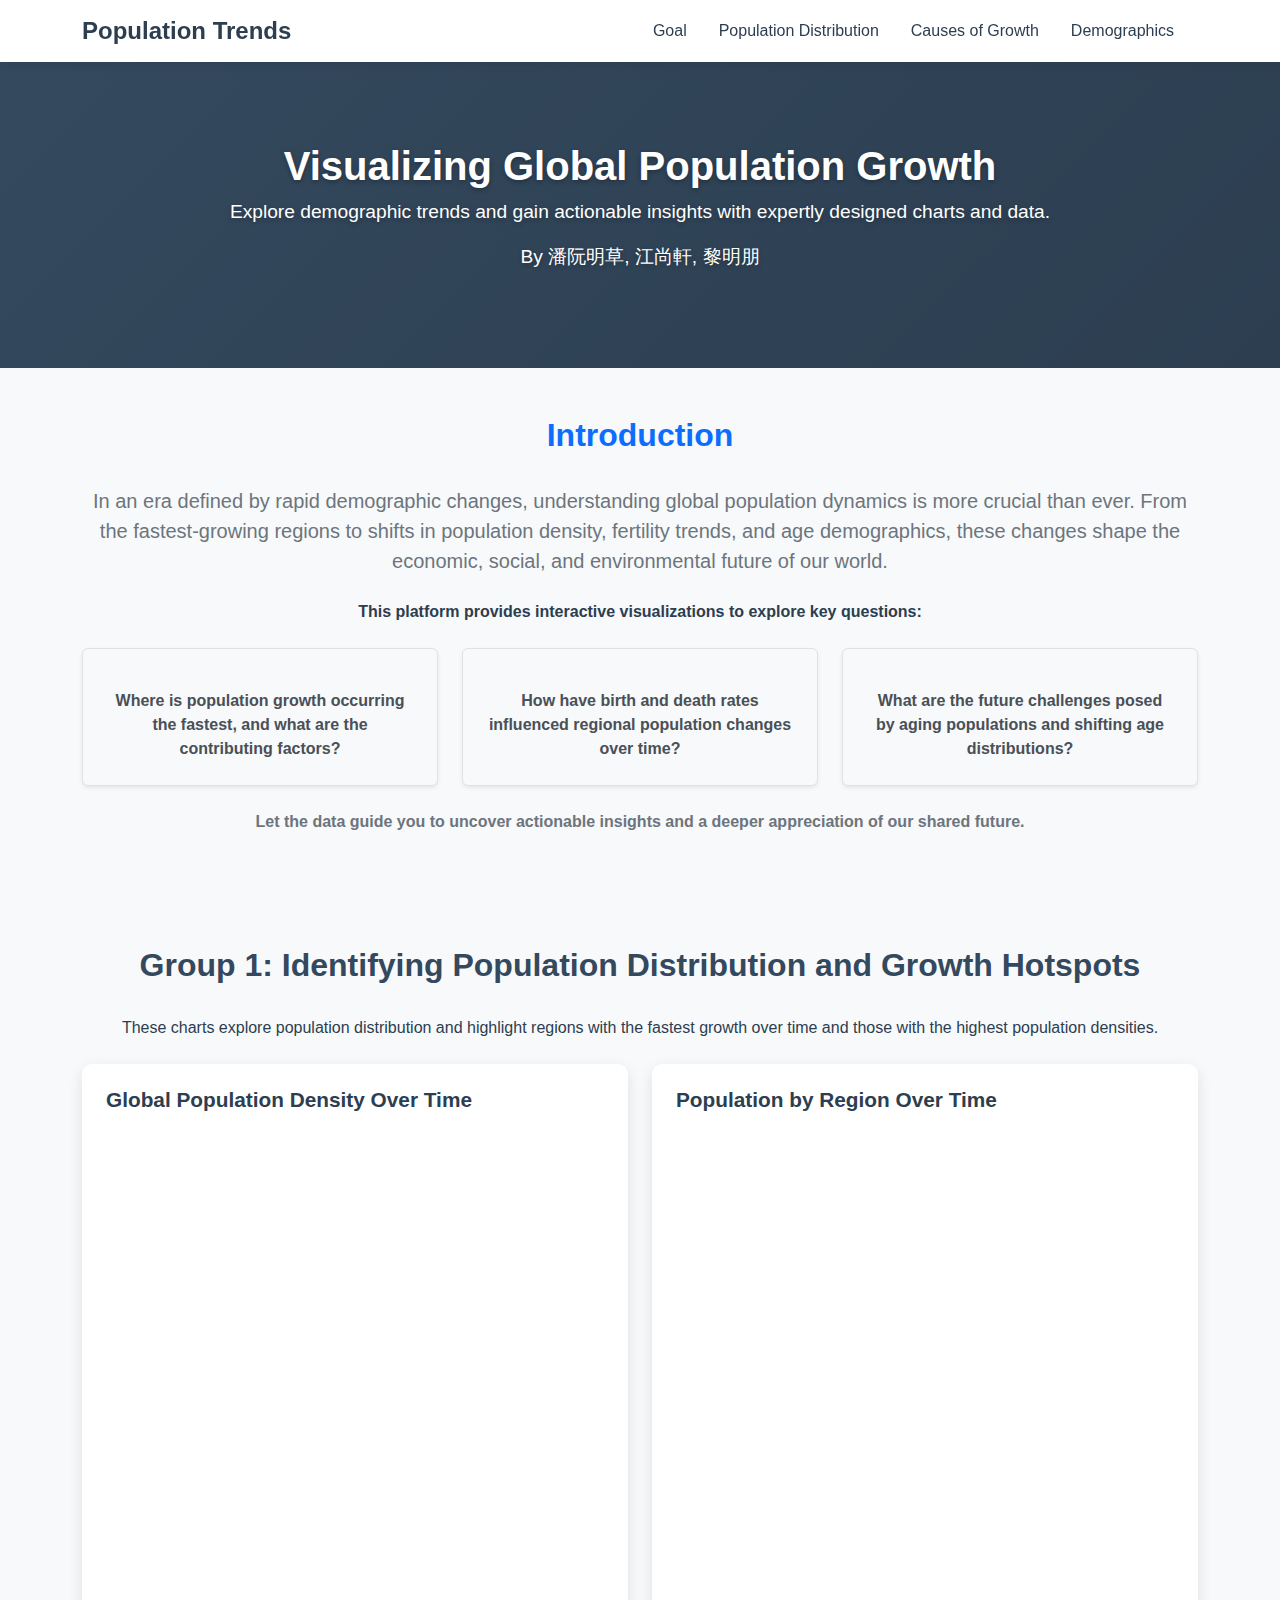
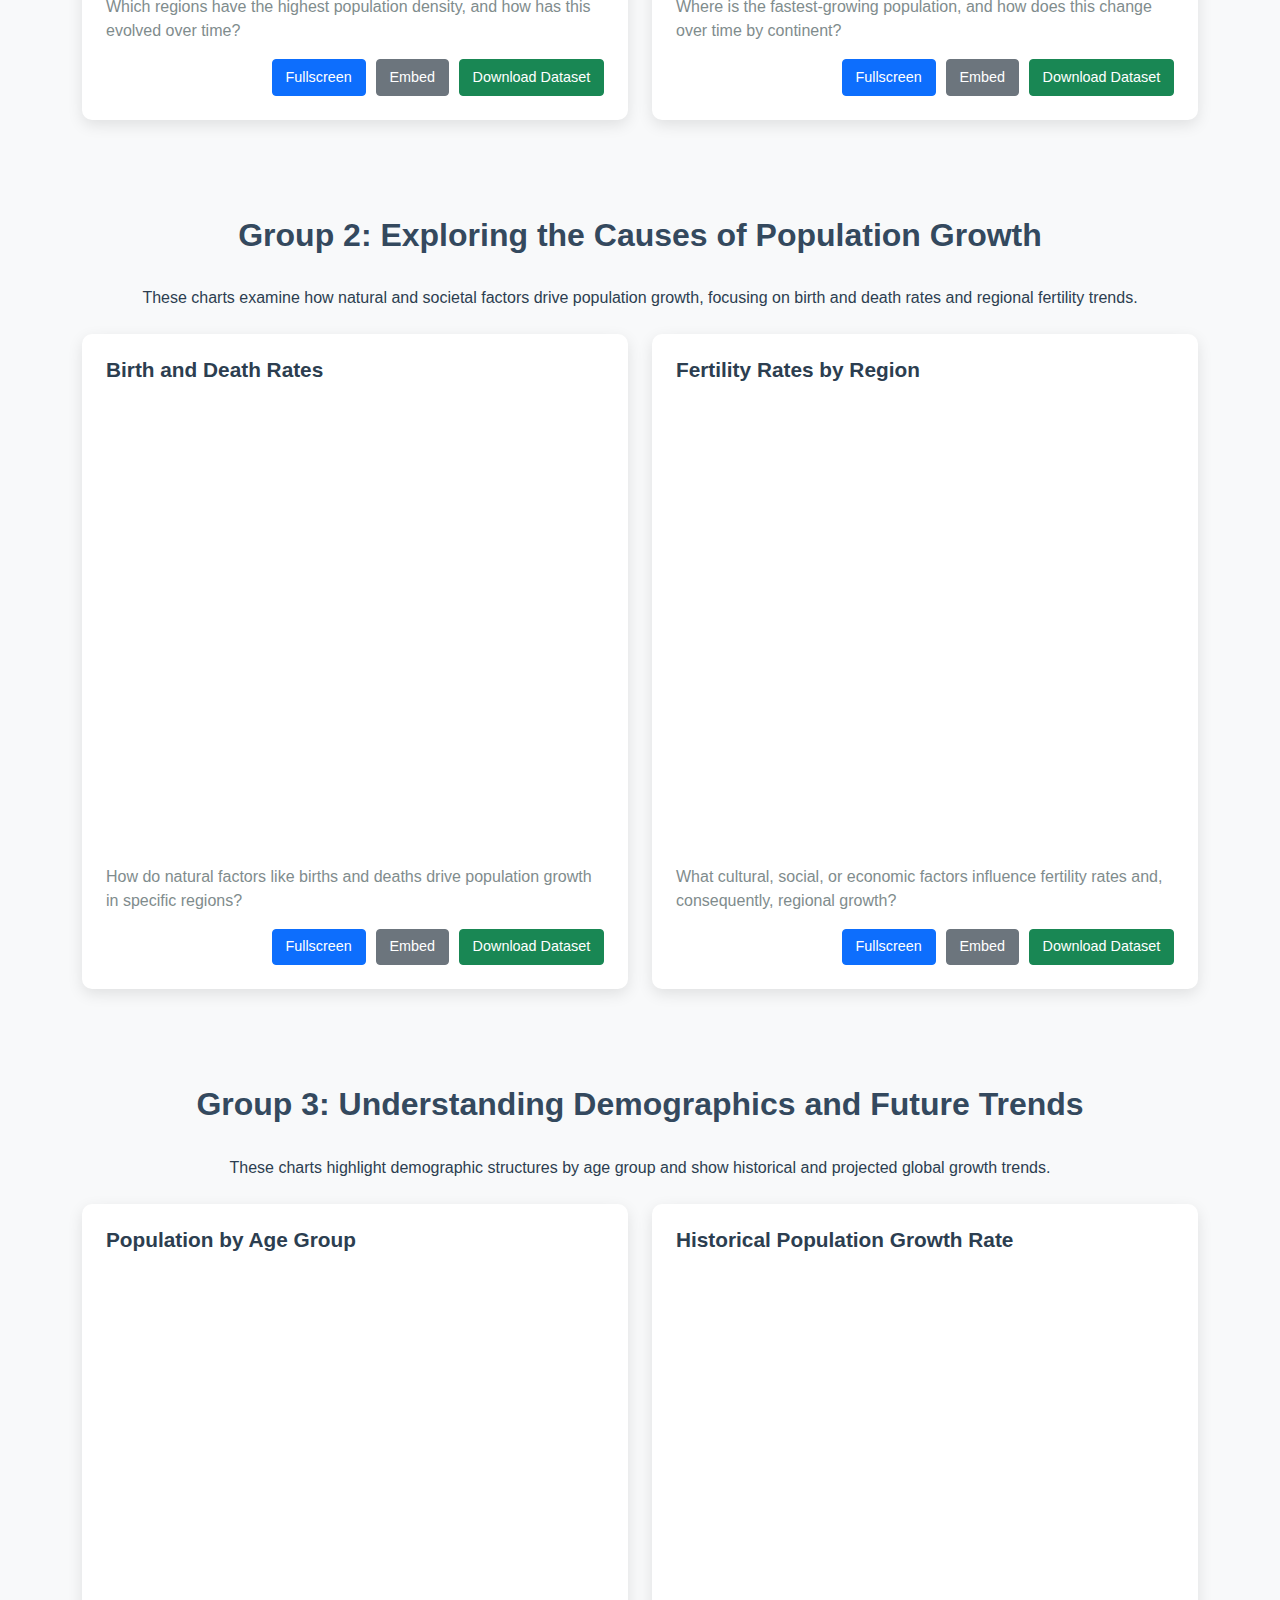
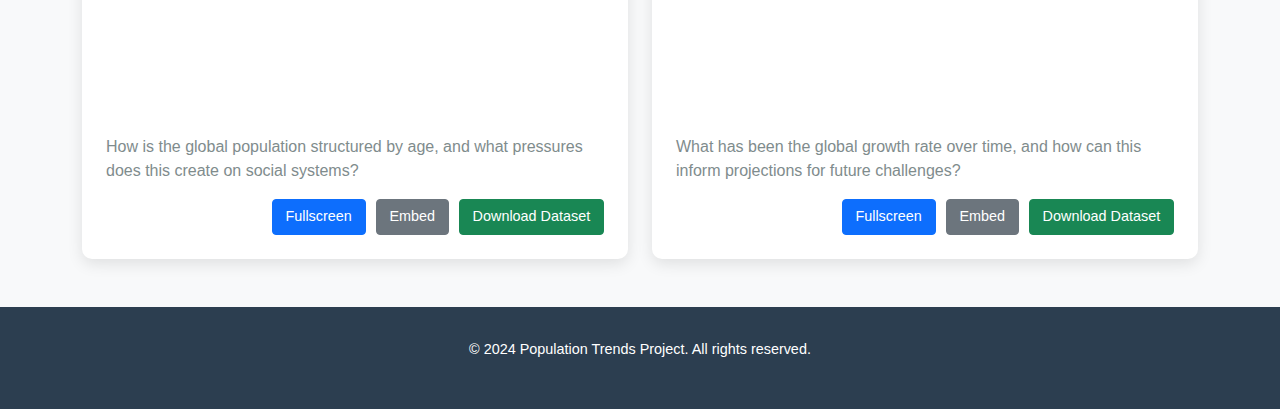
<file: dashboard/index.html>
<!DOCTYPE html>
<html lang="en">

<head>
    <meta charset="UTF-8">
    <meta name="viewport" content="width=device-width, initial-scale=1.0">
    <title>Visualizing Global Population Growth</title>
    <link rel="stylesheet" href="https://cdn.jsdelivr.net/npm/bootstrap@5.3.0-alpha3/dist/css/bootstrap.min.css">
    <style>
        body {
            font-family: 'Poppins', sans-serif;
            color: #2c3e50;
            background-color: #f8f9fa;
        }

        .hero-section {
            background: linear-gradient(135deg, #34495e, #2c3e50);
            color: white;
            padding: 5rem 0;
            text-shadow: 0 2px 5px rgba(0, 0, 0, 0.3);
        }

        .hero-section h1 {
            font-size: 2.5rem;
            font-weight: bold;
        }

        .hero-section p {
            font-size: 1.2rem;
        }

        .navbar {
            background-color: white;
            box-shadow: 0px 2px 10px rgba(0, 0, 0, 0.1);
        }

        .navbar-brand {
            font-weight: bold;
            font-size: 1.5rem;
            color: #2c3e50;
        }

        .navbar-nav .nav-link {
            font-size: 1rem;
            color: #2c3e50;
            margin-right: 1rem;
        }

        .navbar-nav .nav-link:hover {
            color: #1abc9c;
        }

        .chart-card {
            border: none;
            border-radius: 10px;
            box-shadow: 0 5px 15px rgba(0, 0, 0, 0.1);
            background-color: white;
            overflow: hidden;
            padding: 1.5rem;
        }

        .chart-card h5 {
            font-size: 1.3rem;
            font-weight: bold;
            color: #2c3e50;
            margin-bottom: 1rem;
        }

        .chart-card p {
            font-size: 1rem;
            color: #7f8c8d;
            margin-top: 1rem;
        }

        iframe {
            display: block;
            width: 100%;
            height: 450px;
            border: none;
        }

        .chart-features {
            display: flex;
            justify-content: flex-end;
            margin-top: 1rem;
        }

        .chart-features .btn {
            font-size: 0.9rem;
            padding: 0.4rem 0.8rem;
            margin-left: 10px;
        }

        .section-title {
            text-align: center;
            font-weight: bold;
            font-size: 2rem;
            color: #34495e;
            margin-bottom: 2rem;
        }

        .footer {
            background-color: #2c3e50;
            color: white;
            text-align: center;
            padding: 2rem 0;
            font-size: 0.9rem;
        }

        .info-block {
            background-color: #f8f9fa;
            border: 1px solid #dee2e6;
            transition: transform 0.3s ease, box-shadow 0.3s ease;
        }

        .info-block:hover {
            transform: translateY(-5px);
            box-shadow: 0 8px 20px rgba(0, 0, 0, 0.1);
        }

        .info-block i {
            font-size: 2rem;
            color: #007bff;
        }

        .info-block p {
            font-size: 1rem;
            color: #495057;
            margin-top: 1rem;
            font-weight: 500;
        }
    </style>
    <script>
        // Open chart in fullscreen
        function openFullscreen(url) {
            const newWindow = window.open(url, '_blank', 'fullscreen=yes');
            if (newWindow) {
                newWindow.focus();
            } else {
                alert("Please allow popups for this site");
            }
        }

        // Copy embed code to clipboard
        function copyEmbedCode(url) {
            const embedCode = `<iframe src="${url}" scrolling="no" style="width:100%; height:450px; border:none;"></iframe>`;
            navigator.clipboard.writeText(embedCode).then(() => {
                alert("Embed code copied to clipboard!");
            }).catch(err => {
                alert("Failed to copy embed code.");
            });
        }
    </script>
</head>

<body>
    <!-- Navigation -->
    <nav class="navbar navbar-expand-lg sticky-top">
        <div class="container">
            <a class="navbar-brand" href="#">Population Trends</a>
            <button class="navbar-toggler" type="button" data-bs-toggle="collapse" data-bs-target="#navbarNav"
                aria-controls="navbarNav" aria-expanded="false" aria-label="Toggle navigation">
                <span class="navbar-toggler-icon"></span>
            </button>
            <div class="collapse navbar-collapse" id="navbarNav">
                <ul class="navbar-nav ms-auto">
                    <li class="nav-item"><a class="nav-link" href="#introduction">Goal</a></li>
                    <li class="nav-item"><a class="nav-link" href="#group1">Population Distribution</a></li>
                    <li class="nav-item"><a class="nav-link" href="#group2">Causes of Growth</a></li>
                    <li class="nav-item"><a class="nav-link" href="#group3">Demographics</a></li>
                </ul>
            </div>
        </div>
    </nav>

    <!-- Hero Section -->
    <header class="hero-section text-center">
        <div class="container">
            <h1>Visualizing Global Population Growth</h1>
            <p>Explore demographic trends and gain actionable insights with expertly designed charts and data.</p>
            <p>By 潘阮明草, 江尚軒, 黎明朋</p>
        </div>
    </header>

    <!-- Introduction Section -->
    <section id="introduction" class="py-5 bg-light">
        <div class="container">
            <h2 class="section-title text-primary">Introduction</h2>
            <p class="text-center mb-4 lead text-secondary">
                In an era defined by rapid demographic changes, understanding global population dynamics is more crucial
                than ever. From the fastest-growing regions to shifts in population density, fertility trends, and age
                demographics, these changes shape the economic, social, and environmental future of our world.
            </p>
            <p class="text-center mb-4">
                <strong>This platform provides interactive visualizations to explore key questions:</strong>
            </p>
            <div class="row">
                <div class="col-md-4">
                    <div class="info-block text-center shadow-sm p-4 rounded">
                        <i class="bi bi-geo-alt-fill text-primary fs-3 mb-3"></i>
                        <p class="mb-0 fw-bold">Where is population growth occurring the fastest, and what are the
                            contributing factors?</p>
                    </div>
                </div>
                <div class="col-md-4">
                    <div class="info-block text-center shadow-sm p-4 rounded">
                        <i class="bi bi-bar-chart-line-fill text-primary fs-3 mb-3"></i>
                        <p class="mb-0 fw-bold">How have birth and death rates influenced regional population changes
                            over time?</p>
                    </div>
                </div>
                <div class="col-md-4">
                    <div class="info-block text-center shadow-sm p-4 rounded">
                        <i class="bi bi-people-fill text-primary fs-3 mb-3"></i>
                        <p class="mb-0 fw-bold">What are the future challenges posed by aging populations and shifting
                            age distributions?</p>
                    </div>
                </div>
            </div>

            <p class="text-center mt-4 text-secondary">
                <strong>Let the data guide you to uncover actionable insights and a deeper appreciation of our shared
                    future.</strong>
            </p>
        </div>
    </section>


    <!-- Group 1 -->
    <section id="group1" class="py-5">
        <div class="container">
            <h2 class="section-title">Group 1: Identifying Population Distribution and Growth Hotspots</h2>
            <p class="text-center mb-4">These charts explore population distribution and highlight regions with the
                fastest growth over time and those with the highest population densities.</p>
            <div class="row">
                <div class="col-md-6">
                    <div class="chart-card">
                        <h5>Global Population Density Over Time</h5>
                        <iframe src="http://140.113.230.148:5500/figure_1" scrolling="no"></iframe>
                        <p>Which regions have the highest population density, and how has this evolved over time?</p>
                        <div class="chart-features">
                            <button onclick="openFullscreen('http://140.113.230.148:5500/figure_1')"
                                class="btn btn-primary btn-sm">Fullscreen</button>
                            <button onclick="copyEmbedCode('http://140.113.230.148:5500/figure_1')"
                                class="btn btn-secondary btn-sm">Embed</button>
                            <a href="http://140.113.230.148:5500/dataset/population-density.csv" download
                                class="btn btn-success btn-sm">Download Dataset</a>
                        </div>
                    </div>
                </div>
                <div class="col-md-6">
                    <div class="chart-card">
                        <h5>Population by Region Over Time</h5>
                        <iframe src="http://140.113.230.148:5500/figure_1_2" scrolling="no"></iframe>
                        <p>Where is the fastest-growing population, and how does this change over time by continent?</p>
                        <div class="chart-features">
                            <button onclick="openFullscreen('http://140.113.230.148:5500/figure_1_2')"
                                class="btn btn-primary btn-sm">Fullscreen</button>
                            <button onclick="copyEmbedCode('http://140.113.230.148:5500/figure_1_2')"
                                class="btn btn-secondary btn-sm">Embed</button>
                            <a href="http://140.113.230.148:5500/dataset/population-regions-with-projections.csv"
                                download class="btn btn-success btn-sm">Download Dataset</a>
                        </div>
                    </div>
                </div>
            </div>
        </div>
    </section>

    <!-- Group 2 -->
    <section id="group2" class="py-5 bg-light">
        <div class="container">
            <h2 class="section-title">Group 2: Exploring the Causes of Population Growth</h2>
            <p class="text-center mb-4">These charts examine how natural and societal factors drive population growth,
                focusing on birth and death rates and regional fertility trends.</p>
            <div class="row">
                <div class="col-md-6">
                    <div class="chart-card">
                        <h5>Birth and Death Rates</h5>
                        <iframe src="http://140.113.230.148:5500/figure_2" scrolling="no"></iframe>
                        <p>How do natural factors like births and deaths drive population growth in specific regions?
                        </p>
                        <div class="chart-features">
                            <button onclick="openFullscreen('http://140.113.230.148:5500/figure_2')"
                                class="btn btn-primary btn-sm">Fullscreen</button>
                            <button onclick="copyEmbedCode('http://140.113.230.148:5500/figure_2')"
                                class="btn btn-secondary btn-sm">Embed</button>
                            <a href="http://140.113.230.148:5500/dataset/birth-rate-vs-death-rate.csv" download
                                class="btn btn-success btn-sm">Download Dataset</a>
                        </div>
                    </div>
                </div>
                <div class="col-md-6">
                    <div class="chart-card">
                        <h5>Fertility Rates by Region</h5>
                        <iframe src="http://140.113.230.148:5500/figure_3" scrolling="no"></iframe>
                        <p>What cultural, social, or economic factors influence fertility rates and, consequently,
                            regional growth?</p>
                        <div class="chart-features">
                            <button onclick="openFullscreen('http://140.113.230.148:5500/figure_3')"
                                class="btn btn-primary btn-sm">Fullscreen</button>
                            <button onclick="copyEmbedCode('http://140.113.230.148:5500/figure_3')"
                                class="btn btn-secondary btn-sm">Embed</button>
                            <a href="http://140.113.230.148:5500/dataset/fertility-rate-with-projections.csv" download
                                class="btn btn-success btn-sm">Download Dataset</a>
                        </div>
                    </div>
                </div>
            </div>
        </div>
    </section>

    <!-- Group 3 -->
    <section id="group3" class="py-5">
        <div class="container">
            <h2 class="section-title">Group 3: Understanding Demographics and Future Trends</h2>
            <p class="text-center mb-4">These charts highlight demographic structures by age group and show historical
                and projected global growth trends.</p>
            <div class="row">
                <div class="col-md-6">
                    <div class="chart-card">
                        <h5>Population by Age Group</h5>
                        <iframe src="http://140.113.230.148:5500/figure_4" scrolling="no"></iframe>
                        <p>How is the global population structured by age, and what pressures does this create on social
                            systems?</p>
                        <div class="chart-features">
                            <button onclick="openFullscreen('http://140.113.230.148:5500/figure_4')"
                                class="btn btn-primary btn-sm">Fullscreen</button>
                            <button onclick="copyEmbedCode('http://140.113.230.148:5500/figure_4')"
                                class="btn btn-secondary btn-sm">Embed</button>
                            <a href="http://140.113.230.148:5500/dataset/population-by-age-group.csv" download
                                class="btn btn-success btn-sm">Download Dataset</a>
                        </div>
                    </div>
                </div>
                <div class="col-md-6">
                    <div class="chart-card">
                        <h5>Historical Population Growth Rate</h5>
                        <iframe src="http://140.113.230.148:5500/figure_5" scrolling="no"></iframe>
                        <p>What has been the global growth rate over time, and how can this inform projections for
                            future challenges?</p>
                        <div class="chart-features">
                            <button onclick="openFullscreen('http://140.113.230.148:5500/figure_5')"
                                class="btn btn-primary btn-sm">Fullscreen</button>
                            <button onclick="copyEmbedCode('http://140.113.230.148:5500/figure_5')"
                                class="btn btn-secondary btn-sm">Embed</button>
                            <a href="http://140.113.230.148:5500/dataset/population-growth-rates.csv" download
                                class="btn btn-success btn-sm">Download Dataset</a>
                        </div>
                    </div>
                </div>
            </div>
        </div>
    </section>

    <!-- Footer -->
    <footer class="footer">
        <div class="container">
            <p>© 2024 Population Trends Project. All rights reserved.</p>
        </div>
    </footer>

    <script src="https://cdn.jsdelivr.net/npm/bootstrap@5.3.0-alpha3/dist/js/bootstrap.bundle.min.js"></script>
</body>

</html>
</file>
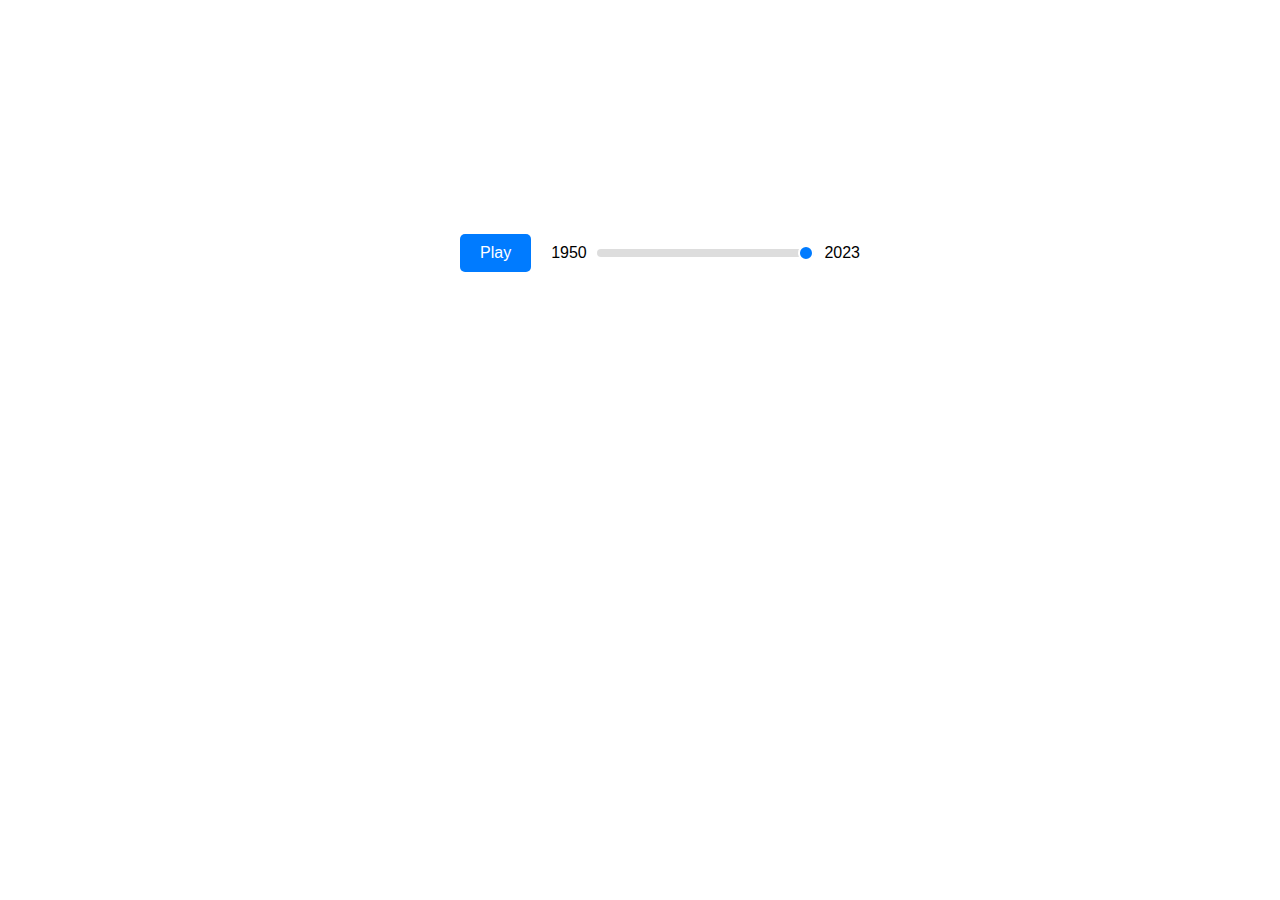
<file: figure_1/index.html>
<!DOCTYPE html>
<html lang="en">

<head>
    <meta charset="UTF-8">
    <title>population density</title>
    <link rel="stylesheet" href="style.css">
    <script>
        window.console = window.console || function (t) { };
    </script>
</head>

<body>
    <div id="root">
        <div class="svg-container">
            <svg id="my_dataviz"></svg>
        </div>
        <!-- Color bar -->
        <div class="color-bar-container">
            <!-- Put the code here -->
        </div>
        <!-- Slider for selecting the year -->
        <div class="slider-container" style="text-align: center;">
            <button id="play-button" style="padding: 10px 20px; background-color: #007bff; color: white; border: none; border-radius: 5px; cursor: pointer;">
                Play
            </button>
            <span id="min-year">1950</span>
            <input type="range" id="year-slider" min="1950" max="2023" value="2023" step="1"
                style="margin: 0 10px; width: 300px;" />
            <span id="current-year">2023</span> 
        </div>
    </div>
    <script src="https://d3js.org/d3.v7.min.js"></script>
    <script src="https://d3js.org/d3-scale-chromatic.v1.min.js"></script>
    <script src="https://d3js.org/d3-geo-projection.v2.min.js"></script>
    <script src="313540015.js"></script>
    <div class="tooltip" style="opacity: 0; left: 1132px; top: 92px;">Russia: 144 mio.</div>
</body>

</html>
</file>
<file: figure_1/style.css>
body {
    background-color: white;
    min-height: 100%;
    font-family: "Verdana", sans-serif;
    margin: 0;
}

#root {
    display: flex;
    justify-content: center;
    align-items: center;
    width: 100%;
    flex-direction: column;
    padding: 20px;
}

.svg-container {
    width: 90%;
    max-width: 800px;
    height: auto;
    margin: 20px 0;
}

svg {
    width: 100%;
    height: 100%;
}

h1 {
    margin: 0;
    font-size: 22px;
    font-weight: bold;
    text-align: center;
    color: #333;
    margin-bottom: 10px;
}

#legend {
    font-size: 0.9em;
    letter-spacing: 0.5px;
    color: #555;
    text-align: center;
    margin: 10px 0;
}

/* Tooltip Styling */
.tooltip {
    position: absolute;
    padding: 10px;
    background: #ffffff;
    border: 1px solid #ddd;
    font-family: Arial, sans-serif;
    font-size: 14px;
    color: #333;
    pointer-events: none;
}

/* SVG background */
.background {
    fill: white;
}

/* World Map Styling */
.world {
    transform-origin: center;
    stroke: #666; /* Border for countries */
    stroke-width: 0.5;
    fill: #ccc; /* Default country fill */
}

.world path:hover {
    fill: #ffa500; /* Highlight countries on hover */
    stroke: #333; /* Highlight border */
    stroke-width: 1;
}

/* Color Bar Styling */
.color-bar-container {
    display: flex;
    justify-content: center;
    align-items: center;
    padding: 10px;
}

.color-bar-container svg {
    margin: 0 auto;
}

.legend rect {
    stroke: #bbb; /* Subtle border for rectangles */
    stroke-width: 1px;
    border-radius: 0px; /* Removed rounded corners */
    cursor: pointer;
}

.legend rect:hover {
    stroke-width: 1px;
}

.legend text {
    font-size: 12px;
    font-weight: normal;
    fill: #444;
    text-align: center;
}

/* Slider Container */
.slider-container {
    display: flex;
    align-items: center;
    width: 400px;
    margin: auto;
    font-family: Arial, sans-serif;
}

/* Labels at both ends of the slider */
.slider-labels {
    display: flex;
    justify-content: space-between;
    width: 100%;
    font-size: 14px;
    font-weight: bold;
    color: #333;
    margin-bottom: 5px;
}

/* Slider Styling */
input[type="range"] {
    -webkit-appearance: none;
    appearance: none;
    width: 100%;
    height: 8px;
    background: #ddd;
    border-radius: 5px;
    outline: none;
    cursor: pointer;
}

/* Slider Thumb */
input[type="range"]::-webkit-slider-thumb {
    -webkit-appearance: none;
    appearance: none;
    width: 16px;
    height: 16px;
    background: #007bff; /* Thumb color */
    border-radius: 50%;
    border: 2px solid white;
    transition: transform 0.2s;
}

input[type="range"]::-webkit-slider-thumb:hover {
    transform: scale(1.2);
}

/* Button to play video */
button#play-button {
    background-color: #007bff;
    color: white;
    padding: 10px 20px;
    border: none;
    border-radius: 5px;
    cursor: pointer;
    font-size: 16px;
    margin-right: 20px;
}

button#play-button:hover {
    background-color: #0056b3;
}
</file>
